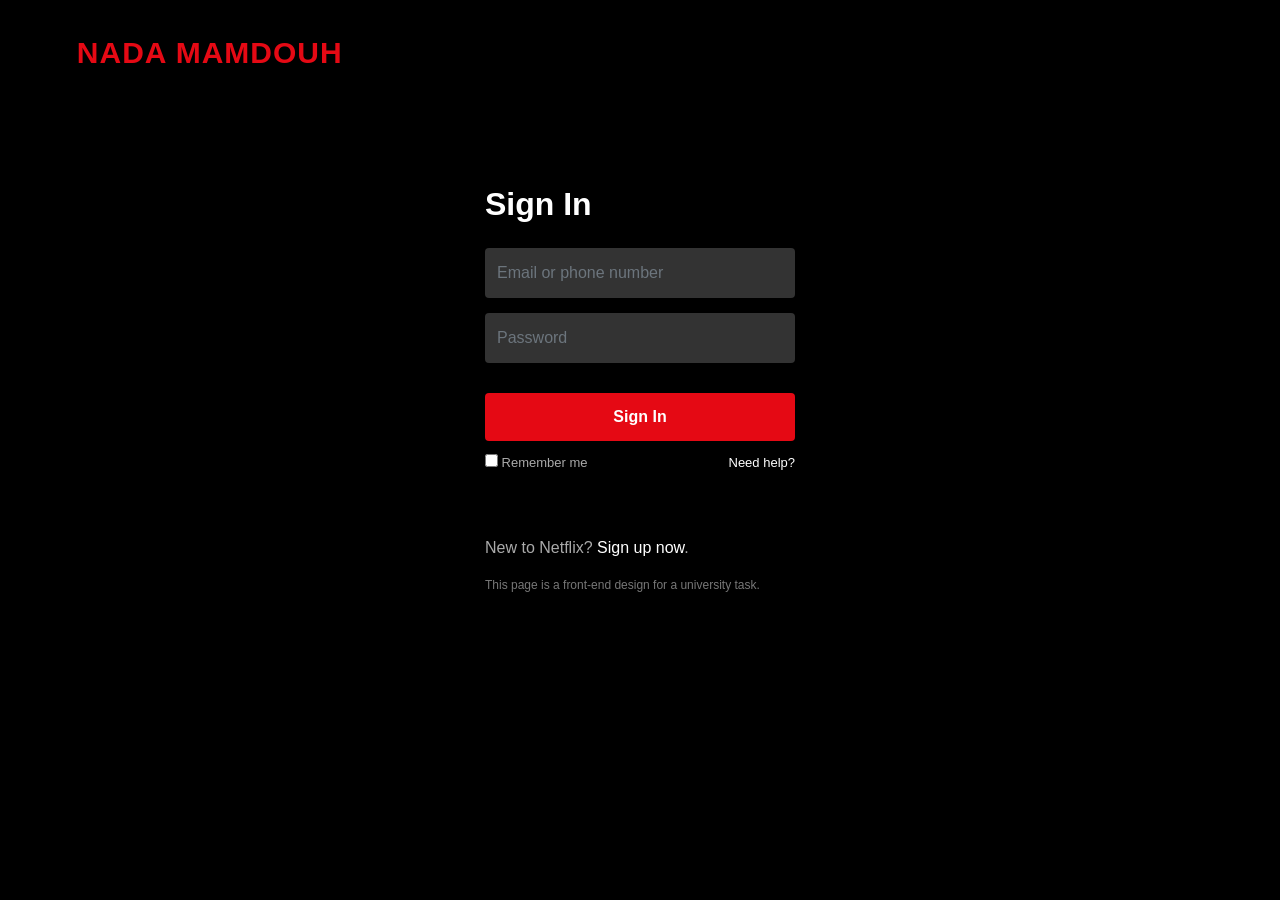
<file: login.html>
<!DOCTYPE html>
<html lang="en">
<head>
    <meta charset="UTF-8">
    <meta name="viewport" content="width=device-width, initial-scale=1.0">
    <title>Sign In | Nada Mamdouh</title>
    <link rel="stylesheet" href="https://cdn.jsdelivr.net/npm/bootstrap@4.6.2/dist/css/bootstrap.min.css">
    <link rel="stylesheet" href="style.css">
</head>
<body class="form-page">
    <div class="form-overlay">
        <nav class="navbar navbar-dark">
            <a class="navbar-brand logo" href="index.html">NADA MAMDOUH</a>
        </nav>
        <div class="form-box">
            <h2>Sign In</h2>
            <form>
                <input type="email" class="form-control" placeholder="Email or phone number" required>
                <input type="password" class="form-control" placeholder="Password" required>
                <button type="submit" class="form-button">Sign In</button>
                <div class="form-options">
                    <label><input type="checkbox"> Remember me</label>
                    <a href="#">Need help?</a>
                </div>
            </form>
            <p class="form-note">New to Netflix? <a href="register.html">Sign up now</a>.</p>
            <p class="small-note">This page is a front-end design for a university task.</p>
        </div>
    </div>
</body>
</html>
</file>
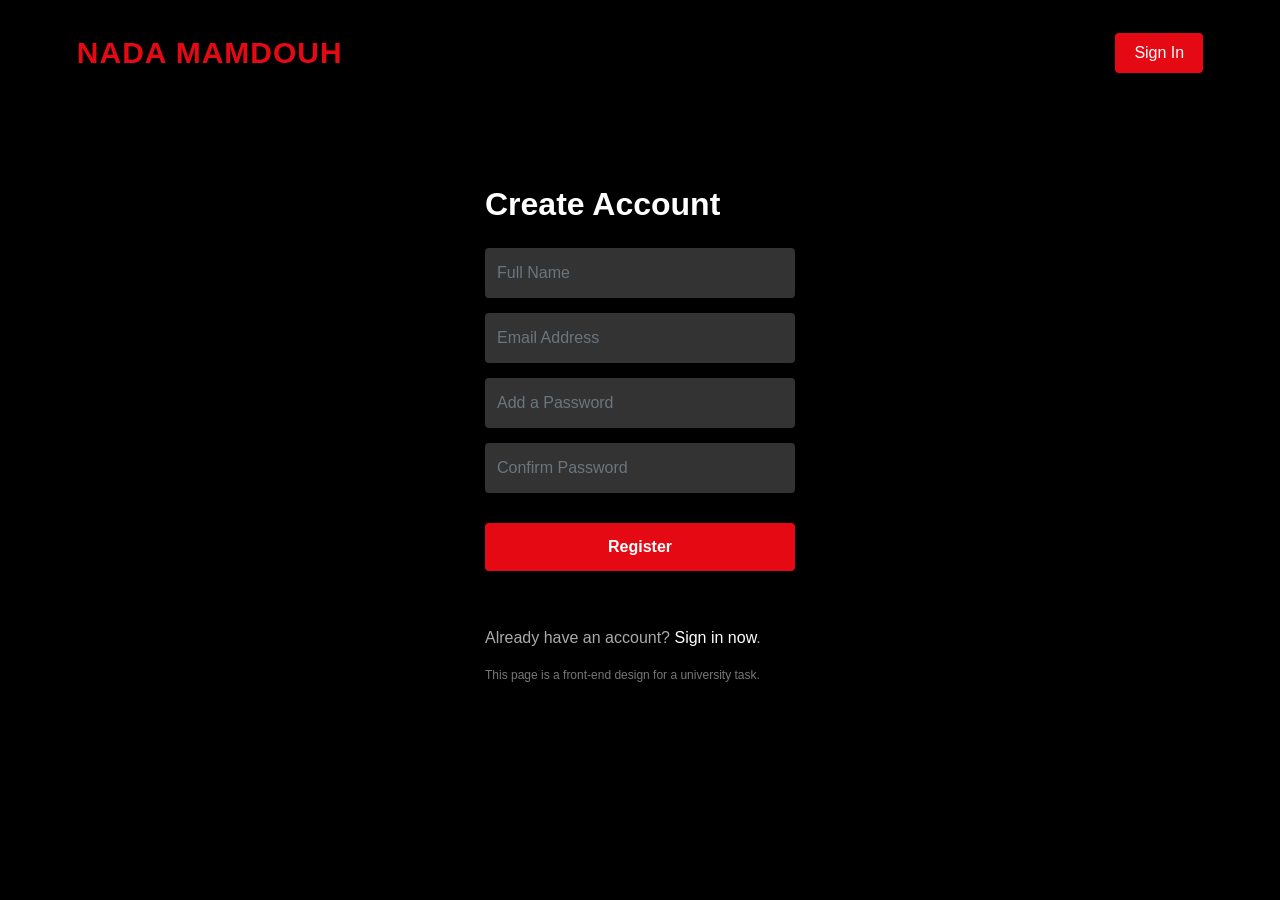
<file: register.html>
<!DOCTYPE html>
<html lang="en">
<head>
    <meta charset="UTF-8">
    <meta name="viewport" content="width=device-width, initial-scale=1.0">
    <title>Registration | Nada Mamdouh</title>
    <link rel="stylesheet" href="https://cdn.jsdelivr.net/npm/bootstrap@4.6.2/dist/css/bootstrap.min.css">
    <link rel="stylesheet" href="style.css">
</head>
<body class="form-page">
    <div class="form-overlay">
        <nav class="navbar navbar-dark">
            <a class="navbar-brand logo" href="index.html">NADA MAMDOUH</a>
            <a href="login.html" class="btn sign-btn">Sign In</a>
        </nav>
        <div class="form-box">
            <h2>Create Account</h2>
            <form>
                <input type="text" class="form-control" placeholder="Full Name" required>
                <input type="email" class="form-control" placeholder="Email Address" required>
                <input type="password" class="form-control" placeholder="Add a Password" required>
                <input type="password" class="form-control" placeholder="Confirm Password" required>
                <button type="submit" class="form-button">Register</button>
            </form>
            <p class="form-note">Already have an account? <a href="login.html">Sign in now</a>.</p>
            <p class="small-note">This page is a front-end design for a university task.</p>
        </div>
    </div>
</body>
</html>
</file>
<file: style.css>
* {
    margin: 0;
    padding: 0;
    box-sizing: border-box;
}

body {
    background-color: #000;
    color: white;
    font-family: Arial, sans-serif;
}

.main {
    min-height: 650px;
    background-image: linear-gradient(rgba(0,0,0,.65), rgba(0,0,0,.75)),
    url("https://images.unsplash.com/photo-1489599849927-2ee91cede3ba?auto=format&fit=crop&w=1600&q=80");
    background-size: cover;
    background-position: center;
    border-bottom: 8px solid #222;
}

.overlay {
    min-height: 650px;
}

.navbar {
    padding: 25px 6%;
}

.logo {
    color: #e50914 !important;
    font-size: 30px;
    font-weight: bold;
    letter-spacing: 1px;
}

.sign-btn {
    background-color: #e50914;
    color: white;
    padding: 7px 18px;
}

.sign-btn:hover {
    color: white;
    background-color: #b20710;
}

.main-content {
    text-align: center;
    max-width: 850px;
    margin: 125px auto 0;
    padding: 20px;
}

.main-content h1 {
    font-size: 50px;
    font-weight: bold;
    line-height: 1.2;
    text-shadow: 2px 2px 5px black;
}

.main-content h4 {
    font-size: 24px;
    margin: 20px 0;
}

.main-content p {
    font-size: 18px;
    margin-bottom: 20px;
}

.email-form {
    display: flex;
    justify-content: center;
    margin: 20px auto;
}

.email-form input {
    width: 420px;
    padding: 16px;
    border: 1px solid #888;
    font-size: 16px;
}

.email-form button {
    background-color: #e50914;
    color: white;
    border: 0;
    padding: 15px 28px;
    font-size: 20px;
    font-weight: bold;
    cursor: pointer;
}

.email-form button:hover {
    background-color: #b20710;
}

.feature {
    min-height: 400px;
    border-bottom: 8px solid #222;
    display: flex;
    align-items: center;
    justify-content: space-around;
    padding: 50px 8%;
    background-color: black;
}

.feature-text {
    width: 50%;
    padding: 20px;
}

.feature-text h2 {
    font-size: 40px;
    font-weight: bold;
}

.feature-text p {
    font-size: 21px;
    margin-top: 15px;
    line-height: 1.5;
}

.feature-image {
    width: 45%;
    text-align: center;
}

.feature-image img {
    width: 100%;
    max-width: 500px;
}

.faq {
    padding: 60px 15px;
    border-bottom: 8px solid #222;
    text-align: center;
    background-color: black;
}

.faq h2 {
    font-size: 38px;
    font-weight: bold;
    margin-bottom: 35px;
}

.question {
    max-width: 815px;
    margin: 10px auto;
    text-align: left;
    background-color: #303030;
}

.question summary {
    padding: 22px;
    font-size: 22px;
    cursor: pointer;
    list-style-position: inside;
}

.question details p {
    border-top: 2px solid #000;
    padding: 22px;
    font-size: 19px;
    line-height: 1.5;
    margin: 0;
}

.ready {
    margin: 35px 0 15px;
    font-size: 18px;
}

footer {
    color: #aaa;
    padding: 45px 10%;
}

footer p {
    margin-bottom: 25px;
}

.footer-links {
    display: grid;
    grid-template-columns: repeat(4, 1fr);
    gap: 18px;
}

.footer-links a {
    color: #aaa;
    text-decoration: underline;
}

.footer-name {
    margin-top: 30px;
}

.form-page {
    min-height: 100vh;
    background-image: linear-gradient(rgba(0,0,0,.65), rgba(0,0,0,.75)),
    url("https://images.unsplash.com/photo-1489599849927-2ee91cede3ba?auto=format&fit=crop&w=1600&q=80");
    background-size: cover;
    background-position: center;
}

.form-overlay {
    min-height: 100vh;
    background-color: rgba(0,0,0,.35);
}

.form-box {
    width: 400px;
    margin: 35px auto;
    padding: 45px;
    background-color: rgba(0,0,0,.85);
}

.form-box h2 {
    font-weight: bold;
    margin-bottom: 25px;
}

.form-box .form-control {
    height: 50px;
    margin-bottom: 15px;
    background-color: #333;
    border: 0;
    color: white;
}

.form-button {
    width: 100%;
    padding: 12px;
    margin-top: 15px;
    background-color: #e50914;
    color: white;
    border: 0;
    border-radius: 4px;
    font-weight: bold;
}

.form-options {
    display: flex;
    justify-content: space-between;
    color: #aaa;
    font-size: 13px;
    margin-top: 12px;
}

.form-options a,
.form-note a {
    color: white;
}

.form-note {
    color: #aaa;
    margin-top: 55px;
}

.small-note {
    color: #777;
    font-size: 12px;
}

@media (max-width: 768px) {
    .main-content {
        margin-top: 70px;
    }

    .main-content h1 {
        font-size: 32px;
    }

    .main-content h4 {
        font-size: 19px;
    }

    .email-form {
        display: block;
    }

    .email-form input {
        width: 100%;
    }

    .feature {
        display: block;
        text-align: center;
    }

    .feature-text,
    .feature-image {
        width: 100%;
    }

    .feature-text h2 {
        font-size: 28px;
    }

    .feature-image img {
        max-width: 320px;
        margin-top: 20px;
    }

    .footer-links {
        grid-template-columns: repeat(2, 1fr);
    }

    .form-box {
        width: 90%;
        padding: 30px;
    }
}
</file>
